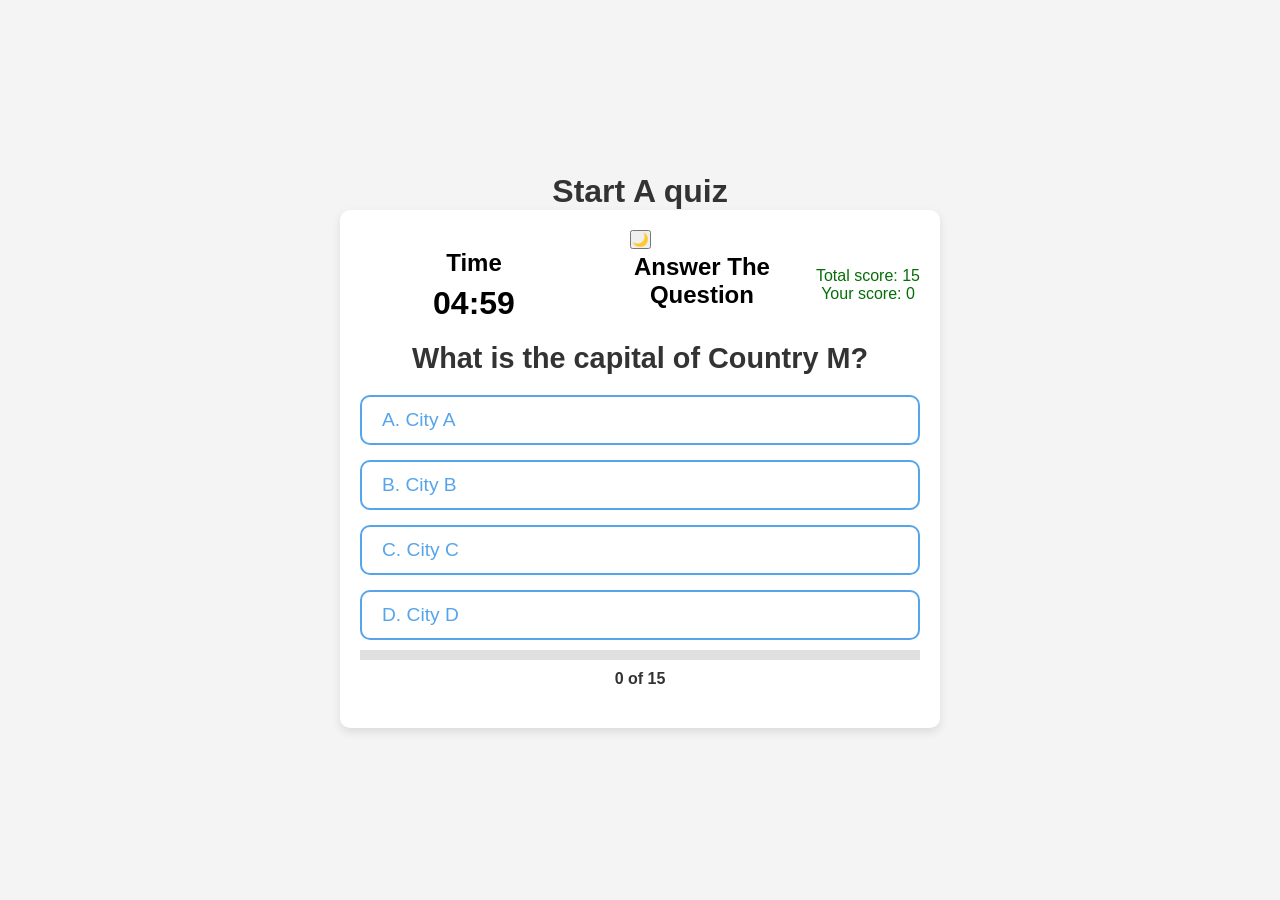
<file: index.html>
<!DOCTYPE html>
<html lang="en">

<head>
    <meta charset="UTF-8">
    <meta name="viewport" content="width=device-width, initial-scale=1.0">
    <title>Quiz App</title>
    <link rel="stylesheet" href="style.css">
</head>

<body>
    <h1>Start A quiz</h1>
    <div id="quiz-container" class="container">

        <button id="theme-toggle"><span id="theme-icon">🌙</span></button>


        <div id="hud">
            <div id="hud-item">
                <div class="hud-prefix">Time</div>
                <div id="timer" class="hud-main-text">05:00</div>
            </div>
            <div id="hud-item">
                <div class="hud-prefix">Answer The Question</div>
            </div>
            <div id="score-display">
                <p id="total-score">Total score: 15</p>
                <p id="current-score">Your score: 0</p>
            </div>

        </div>
        <h2 id="question">What is the capital of Country M?</h2>
        <div id="choices" class="choice-container">
            <button class="btn">City A</button>
            <button class="btn">City B</button>
            <button class="btn">City C</button>
            <button class="btn">City D</button>
        </div>
        <div id="progress-container">
            <div id="progressBar">
                <div id="progressBarFull"></div>
            </div>
            <p id="progress-text">0 of 15</p>
        </div>

        <div id="timer-text" class="timer-text"></div>
        <button id="restart-btn" class="btn hidden">Restart</button>
    </div>

    <script src="script.js"></script>
</body>

</html>
</file>
<file: style.css>
/* Base Styles */
* {
    box-sizing: border-box;
    margin: 0;
    padding: 0;
    font-family: 'Poppins', sans-serif;
}

body {
    background-color: #f4f4f4;
    color: #333;
    display: flex;
    justify-content: center;
    align-items: center;
    height: 100vh;
    flex-direction: column;
    text-align: center;
    font-size: 16px;
    transition: background-color 0.3s, color 0.3s;
}


body.dark-mode {
    background-color: #121212;
    color: #dcdcdc;
}

p {
    text-decoration: solid;
    color: #046e07;
}

#quiz-container {
    background-color: white;
    width: 90%;
    max-width: 600px;
    padding: 20px;
    border-radius: 10px;
    box-shadow: 0 4px 10px rgba(0, 0, 0, 0.1);
    text-align: center;

}

.choice-container button {
    background-color: white;
    border: 2px solid #56a5eb;
    color: #56a5eb;
    font-size: 1.2rem;
    padding: 12px 20px;
    cursor: pointer;
    border-radius: 10px;
    transition: background-color 0.3s, color 0.3s;
    text-align: left;
    /* এখানে লেফট */
}

#quiz-container button:hover {
    cursor: pointer;
    box-shadow: 0 0.4rem 1.4rem 0 rgba(28, 132, 184, 0.5);
    transform: translateY(-0.1rem);
    transition: transform 150ms;
}


#hud {
    display: flex;
    justify-content: space-between;
    align-items: center;
    width: 100%;
    margin-bottom: 20px;
}

#hud-item {
    flex: 1;
}

.hud-prefix {
    font-size: 1.5rem;
    margin-bottom: 0.5rem;
    color: #000000;
    text-align: center;
    font-weight: bold;
}

.hud-main-text {
    font-size: 2rem;
    font-weight: bold;
    color: #000000;

}

#progress-container {
    display: flex;
    flex-direction: column;
    align-items: center;
    margin-bottom: 20px;
}

#progressBar {
    width: 100%;
    height: 10px;
    background-color: #e0e0e0;

    overflow: hidden;
    margin-bottom: 10px;
    margin-top: 10px;

}

#progressBarFull {
    height: 100%;
    width: 0;
    background-color: #4caf5c;
}

#progress-text {
    font-size: 16px;
    font-weight: bold;
    color: #333;
}

h2#question {
    font-size: 1.8rem;
    margin-bottom: 20px;
    color: #333;
}

.choice-container {
    display: flex;
    flex-direction: column;
    gap: 15px;
}

.choice-container button {
    background-color: #ffffff;
    border: 2px solid #56a5eb;
    color: #56a5eb;
    font-size: 1.2rem;
    padding: 12px 20px;
    cursor: pointer;
    transition: background-color 0.3s, color 0.3s;
}

.choice-container button:hover {
    background-color: #56a5eb;
    color: white;
}

body.dark-mode .choice-container button {
    background-color: #3e3e3e;
    border-color: #000000;
    color: #f0f0f0;
}

body.dark-mode .choice-container button:hover {
    background-color: #56a5eb;
    color: white;
}

#restart-btn {
    background-color: #56a5eb;
    color: white;
    border: none;
    padding: 15px 30px;
    font-size: 1.4rem;
    border-radius: 5px;
    cursor: pointer;
    transition: background-color 0.3s;
}

#restart-btn:hover {
    background-color: #2e8bb8;
}

body.dark-mode #restart-btn {
    background-color: #3e3e3e;
}

body.dark-mode #restart-btn:hover {
    background-color: #56a5eb;
}

.hidden {
    display: none;
}

/* Responsive Styles */
@media (max-width: 768px) {
    #quiz-container {
        padding: 15px;
    }

    h2#question {
        font-size: 1.6rem;
    }

    .choice-container button {
        font-size: 1rem;
        padding: 10px 15px;
    }

    #hud-item {
        font-size: 1.2rem;
    }
}

@media (max-width: 480px) {
    body {
        font-size: 14px;
    }

    #quiz-container {
        width: 95%;
        padding: 10px;
    }

    h2#question {
        font-size: 1.4rem;
    }

    .choice-container button {
        font-size: 0.9rem;
        padding: 8px 12px;
    }

    #hud-item {
        font-size: 1rem;
    }
}
</file>
